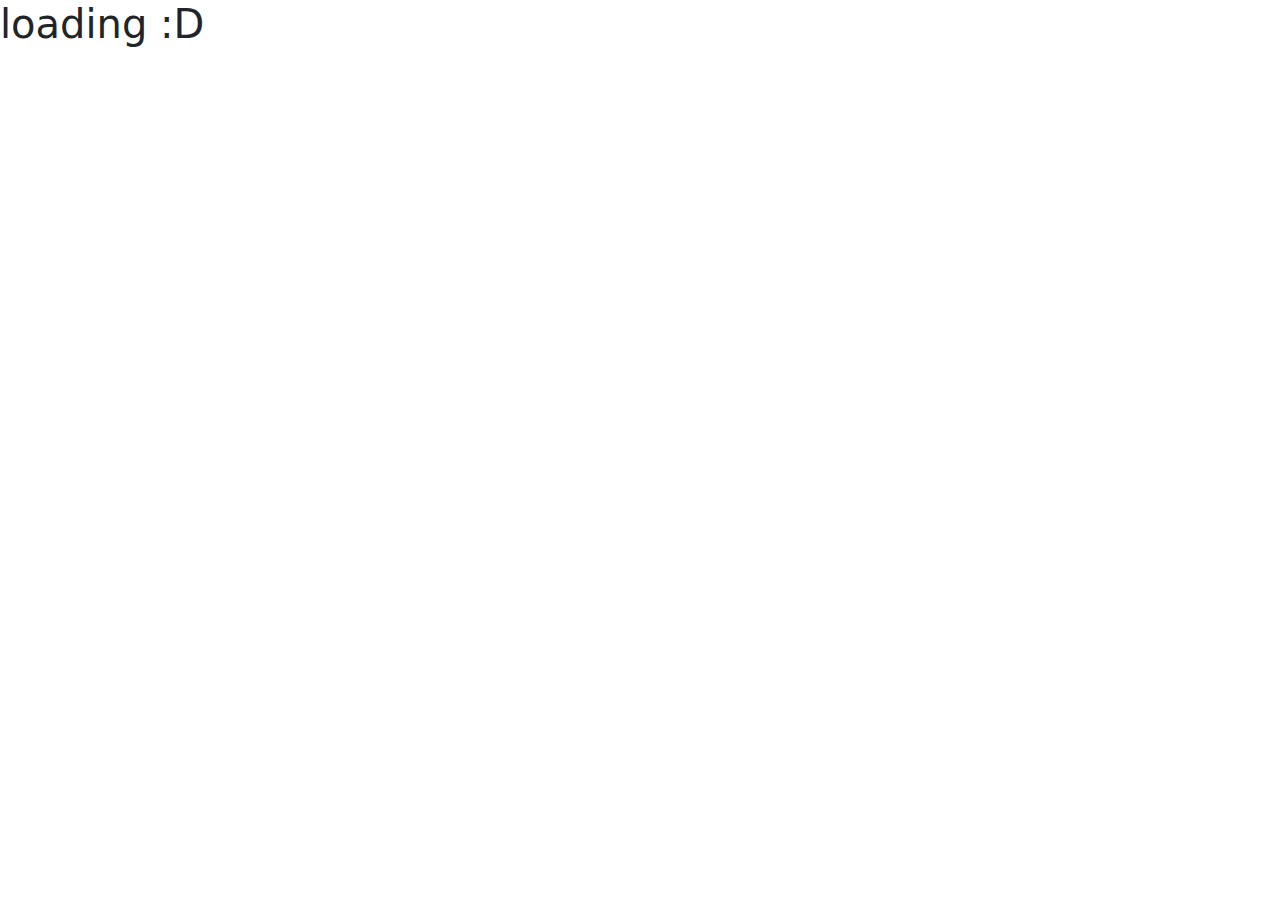
<file: Bootstrap/index.html>
<!DOCTYPE html>
<html lang="en">
<head>
    <meta charset="UTF-8">
    <meta name="viewport" content="width=device-width, initial-scale=1.0">
    <title>Bootstrap</title>
    <link rel="stylesheet" href="../Bootstrap/Css/bootstrap.css">
</head>
<body>
<h1>loading :D</h1>
    
    <script src="../Bootstrap/Js/bootstrap.js"></script>
</body>
</html>





<!-- 
    Developed By Aydocs
    GitHub Repository: https://github.com/aydocs

    Project: Bootstrap Modified Version
    Description: This project is a customized and enhanced version of the popular Bootstrap framework. It includes modifications and additional features for better responsiveness, modern design components, and extended utility classes to streamline the development of modern web applications.

    License: MIT License (https://opensource.org/licenses/MIT)
    Date: 13 March 2025
    Version: 1.0.0

    If you have any questions, suggestions, or issues, feel free to open an issue or create a pull request at:
    https://github.com/aydocs/bootstrap-modified
    -->
</file>
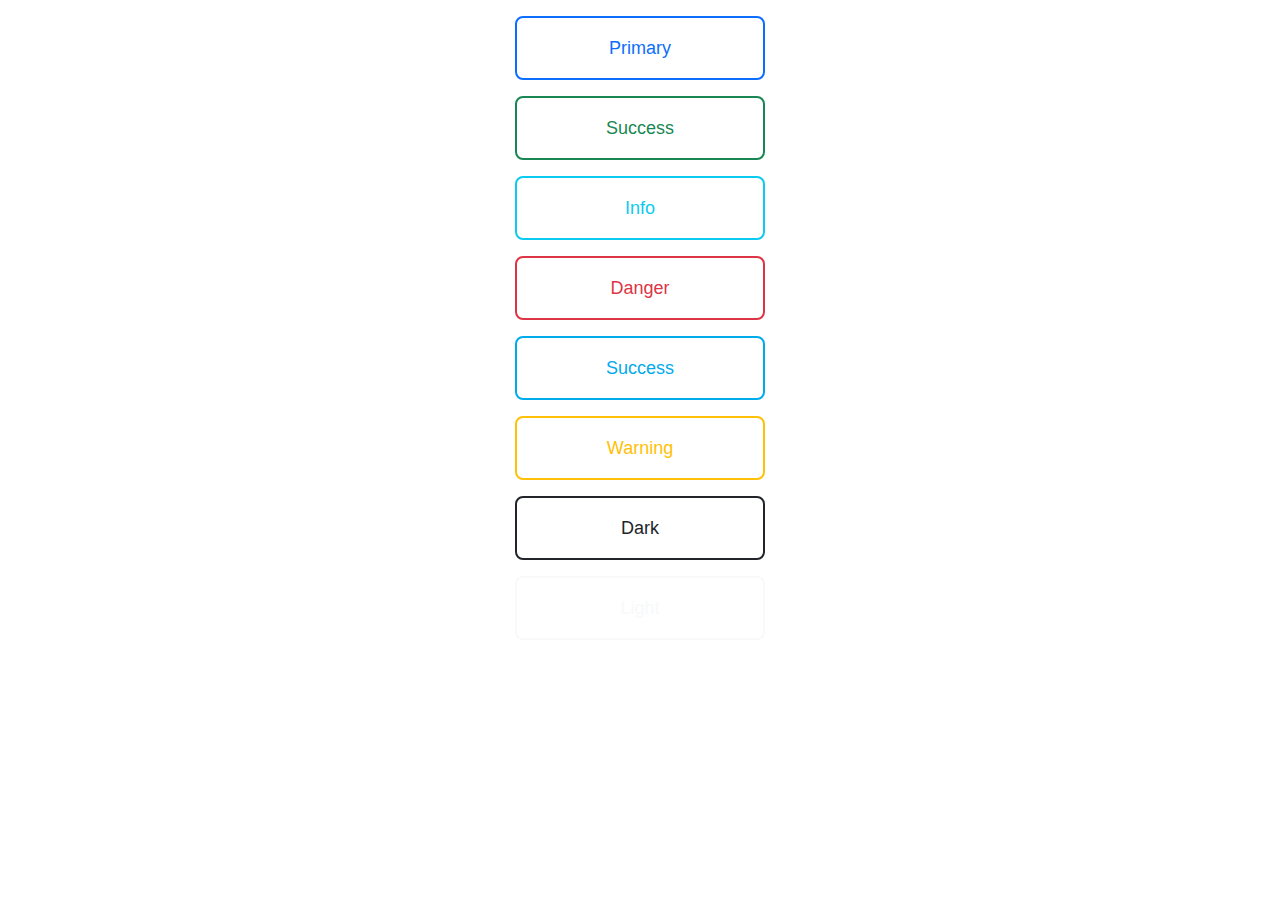
<file: Bootstrap/Html/Button/bootstrapButtonPosnawr.html>
<!DOCTYPE html>
<html lang="en">
<head>
    <meta charset="UTF-8">
    <meta name="viewport" content="width=device-width, initial-scale=1.0">
    <title>Posnawr Button</title>
    <link rel="stylesheet" href="../../Css/bootstrap.css">

</head>
<body>
    <a class="btn-posnawr primary" href="#">Primary <span></span></a>
    <a class="btn-posnawr success" href="#">Success <span></span></a>
    <a class="btn-posnawr info" href="#">Info <span></span></a>
    <a class="btn-posnawr danger" href="#">Danger <span></span></a>
    <a class="btn-posnawr sayfa2" href="#">Success <span></span></a>
    <a class="btn-posnawr warning" href="#">Warning <span></span></a>
    <a class="btn-posnawr dark" href="#">Dark <span></span></a>
    <a class="btn-posnawr light" href="#">Light <span></span></a>
    <script src="../../Js/bootstrap.js"></script>
</body>
</html>





<!-- 
    Developed By Aydocs
    GitHub Repository: https://github.com/aydocs

    Project: Bootstrap Modified Version
    Description: This project is a customized and enhanced version of the popular Bootstrap framework. It includes modifications and additional features for better responsiveness, modern design components, and extended utility classes to streamline the development of modern web applications.

    License: MIT License (https://opensource.org/licenses/MIT)
    Date: 13 March 2025
    Version: 1.0.0

    If you have any questions, suggestions, or issues, feel free to open an issue or create a pull request at:
    https://github.com/aydocs/bootstrap-modified
    -->
</file>
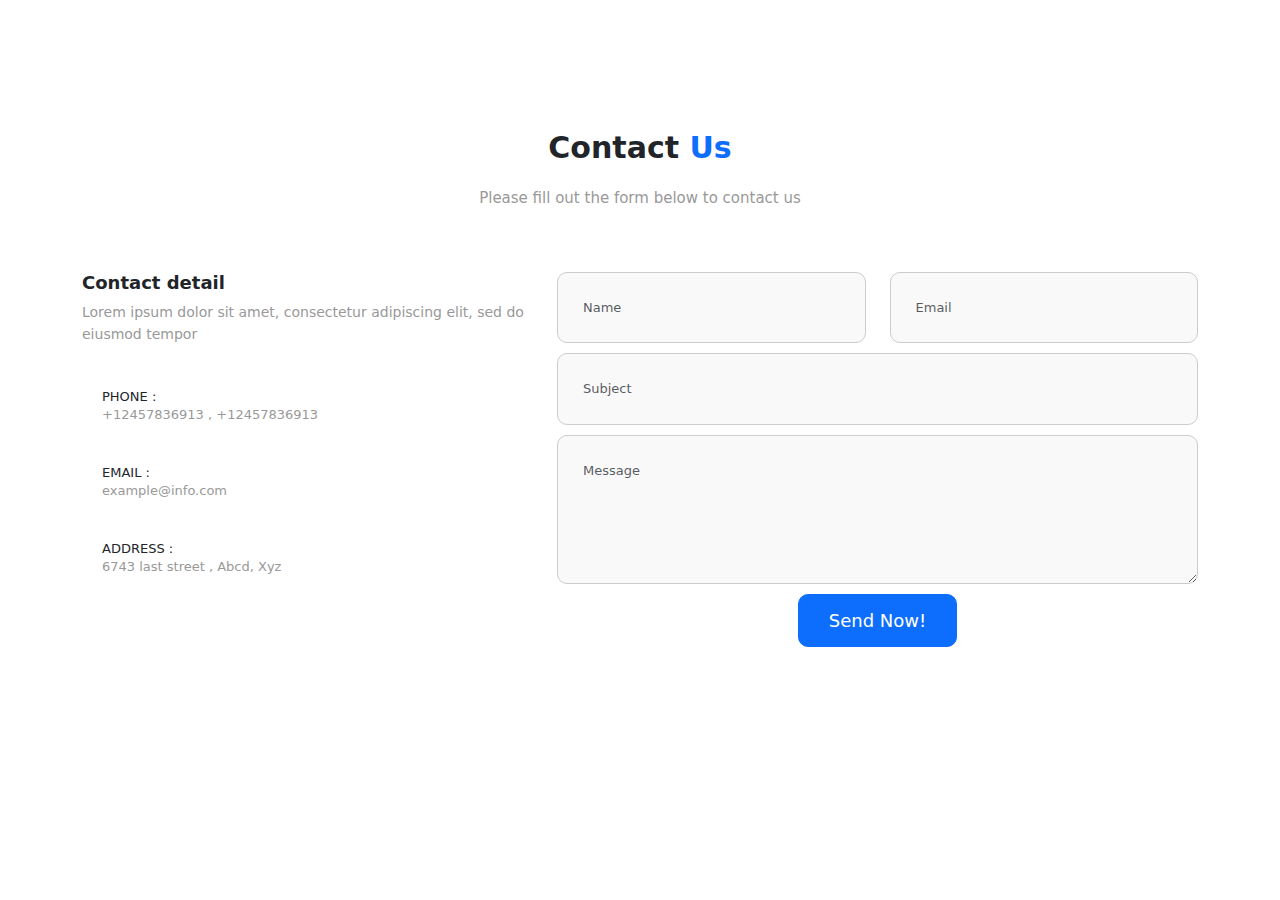
<file: Bootstrap/Html/Form/bootstrapClassicForm.html>
<!DOCTYPE html>
<html lang="en">
<head>
    <meta charset="UTF-8">
    <meta name="viewport" content="width=device-width, initial-scale=1.0">
    <title>Bootstrap</title>
    <link rel="stylesheet" href="../../Css/bootstrap.css">
</head>
<body>
    <section class="contact" id="contact">
        <div class="container">
            <div class="heading text-center">
                <h2>Contact <span> Us </span></h2>
                <p>Please fill out the form below to contact us</p>
            </div>
            <div class="row">
                <div class="col-md-5">
                    <div class="title">
                        <h3>Contact detail</h3>
                        <p>Lorem ipsum dolor sit amet, consectetur adipiscing elit, sed do eiusmod tempor </p>
                    </div>
                    <div class="content">
                        <div class="info"> 
                            <i class="fas fa-mobile-alt"></i>
                            <h4 class="d-inline-block">PHONE :
                                <br><span>+12457836913 , +12457836913</span></h4>
                        </div>
                        <div class="info"> 
                            <i class="far fa-envelope"></i>
                            <h4 class="d-inline-block">EMAIL :
                                <br><span>example@info.com</span></h4>
                        </div>
                        <div class="info"> 
                            <i class="fas fa-map-marker-alt"></i>
                            <h4 class="d-inline-block">ADDRESS :<br><span>6743 last street , Abcd, Xyz</span></h4>
                        </div>
                    </div>
                </div>
    
                <div class="col-md-7">
                    <form id="contactForm">
                        <div class="row">
                            <div class="col-sm-6">
                                <input type="text" id="name" class="form-control" placeholder="Name" required>
                            </div>
                            <div class="col-sm-6">
                                <input type="email" id="email" class="form-control" placeholder="Email" required>
                            </div>
                            <div class="col-sm-12">
                                <input type="text" id="subject" class="form-control" placeholder="Subject" required>
                            </div>
                        </div>
                        <div class="form-group">
                            <textarea id="message" class="form-control" rows="5" placeholder="Message" required></textarea>
                        </div>
                        <button class="btn btn-block btn-primary" type="submit">Send Now!</button>
                    </form>
                </div>
            </div>
        </div>
    </section>
    
    <script src="../..//Js/bootstrap.js"></script>
    <script src="../..//Js/bootstrapEmail.js"></script>
</body>
</html>





<!-- 
    Developed By Aydocs
    GitHub Repository: https://github.com/aydocs

    Project: Bootstrap Modified Version
    Description: This project is a customized and enhanced version of the popular Bootstrap framework. It includes modifications and additional features for better responsiveness, modern design components, and extended utility classes to streamline the development of modern web applications.

    License: MIT License (https://opensource.org/licenses/MIT)
    Date: 13 March 2025
    Version: 1.0.0

    If you have any questions, suggestions, or issues, feel free to open an issue or create a pull request at:
    https://github.com/aydocs/bootstrap-modified
    -->
</file>
